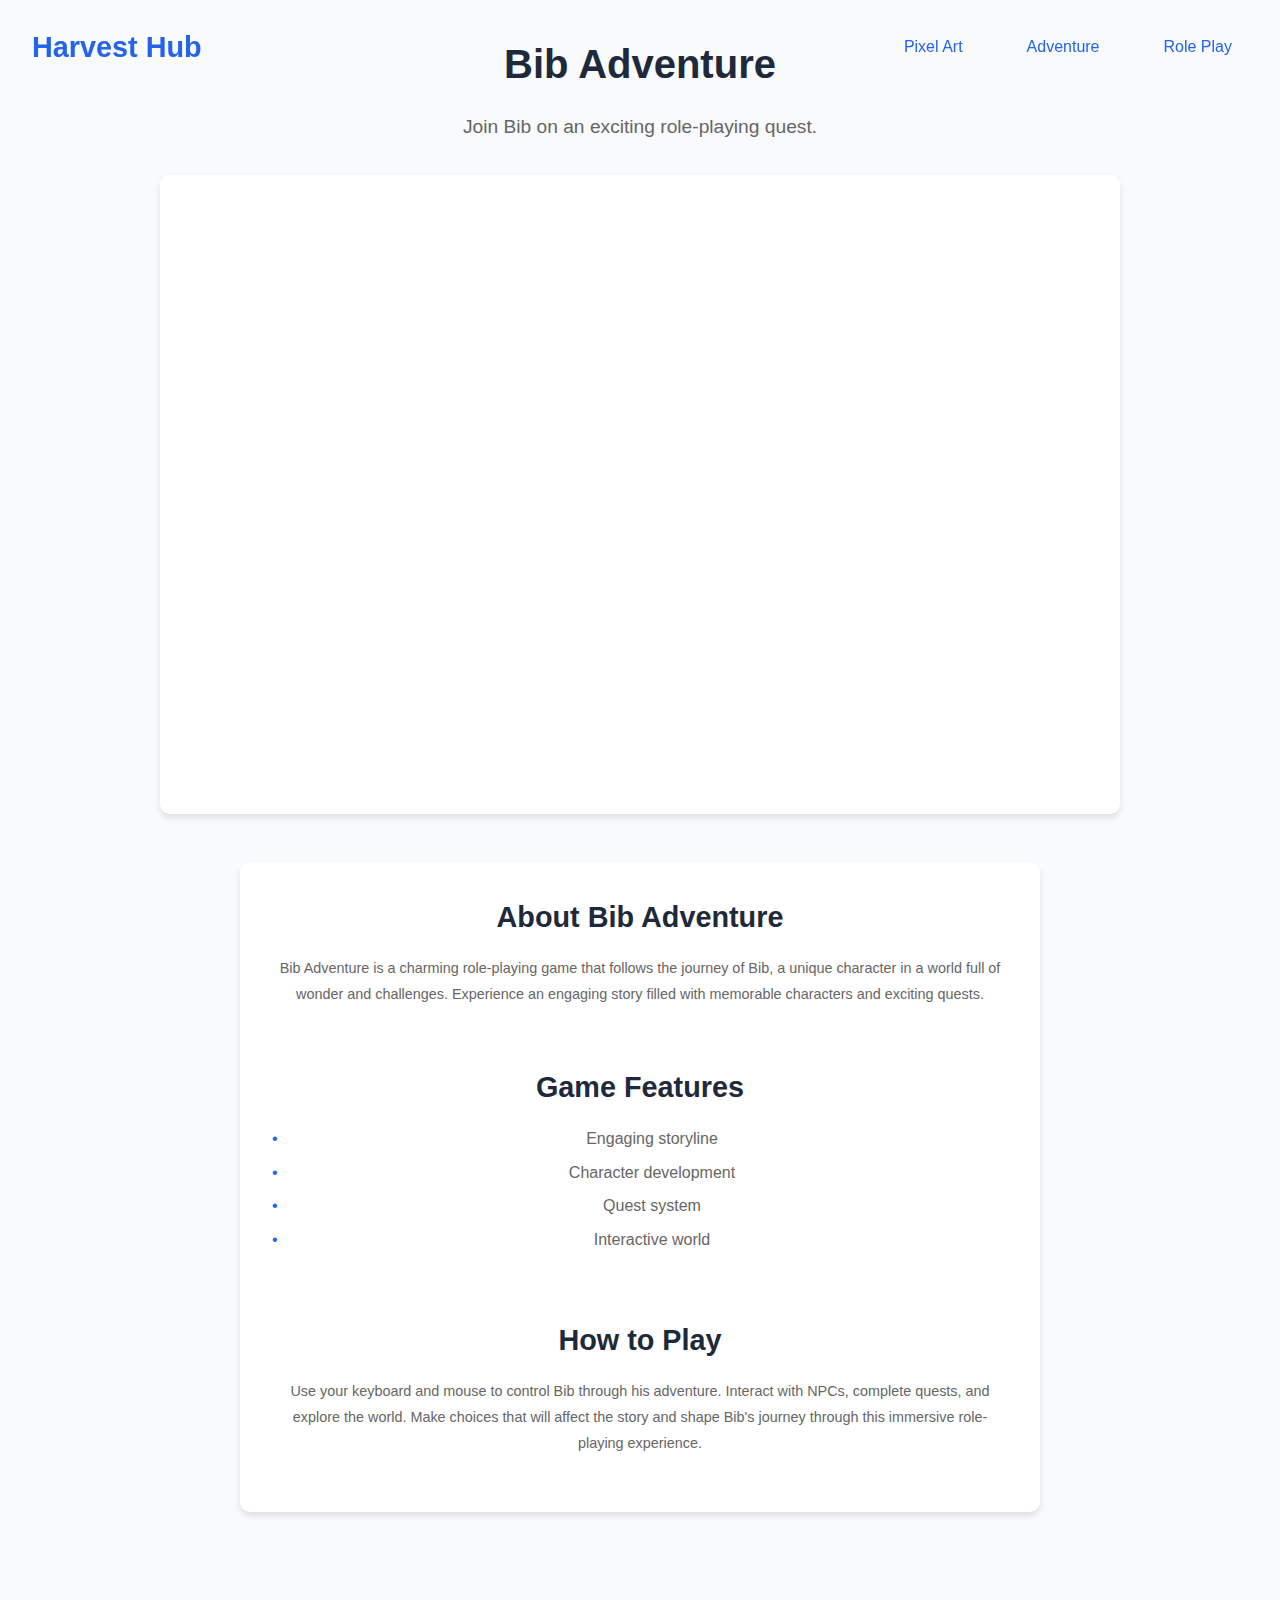
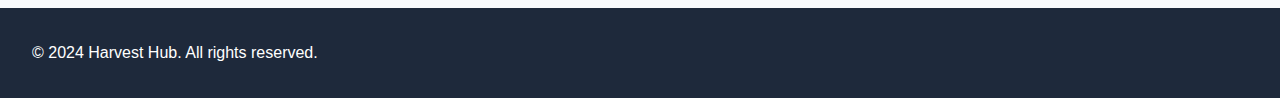
<file: games/bib-adventure.html>
<!DOCTYPE html>
<html lang="en">
<head>
    <meta charset="UTF-8">
    <meta name="viewport" content="width=device-width, initial-scale=1.0">
    <title>Bib Adventure - Exciting Role-Playing Quest | Harvest Hub</title>
    <meta name="description" content="Join Bib on an exciting role-playing quest in this engaging adventure game. Experience a unique story and immersive gameplay in this charming RPG.">
    <link rel="canonical" href="https://heavyharvest.xyz/games/bib-adventure.html" />
    <!-- Google tag (gtag.js) -->
    <script async src="https://www.googletagmanager.com/gtag/js?id=G-JZBMC1GR42"></script>
    <script>
      window.dataLayer = window.dataLayer || [];
      function gtag(){dataLayer.push(arguments);}
      gtag('js', new Date());

      gtag('config', 'G-JZBMC1GR42');
    </script>
    <link rel="stylesheet" href="../styles.css">
    <link rel="stylesheet" href="game.css">
    <link rel="preconnect" href="https://fonts.googleapis.com">
    <link rel="preconnect" href="https://fonts.gstatic.com" crossorigin>
    <link href="https://fonts.googleapis.com/css2?family=Poppins:wght@400;600;700&display=swap" rel="stylesheet">
</head>
<body>
    <header>
        <nav>
            <div class="logo">Harvest Hub</div>
            <div class="nav-links">
                <a href="../index.html#pixel-art">Pixel Art</a>
                <a href="../index.html#adventure">Adventure</a>
                <a href="../index.html#role-play">Role Play</a>
            </div>
        </nav>
    </header>

    <main class="game-page">
        <div class="game-header">
            <h1>Bib Adventure</h1>
            <p class="game-description">Join Bib on an exciting role-playing quest.</p>
        </div>

        <div class="game-container">
            <iframe src="https://itch.io/embed-upload/8132066?color=333333" allowfullscreen="" width="960" height="600" frameborder="0"></iframe>
        </div>

        <div class="game-info">
            <h2>About Bib Adventure</h2>
            <p>Bib Adventure is a charming role-playing game that follows the journey of Bib, a unique character in a world full of wonder and challenges. Experience an engaging story filled with memorable characters and exciting quests.</p>
            
            <h2>Game Features</h2>
            <ul>
                <li>Engaging storyline</li>
                <li>Character development</li>
                <li>Quest system</li>
                <li>Interactive world</li>
            </ul>

            <h2>How to Play</h2>
            <p>Use your keyboard and mouse to control Bib through his adventure. Interact with NPCs, complete quests, and explore the world. Make choices that will affect the story and shape Bib's journey through this immersive role-playing experience.</p>
        </div>
    </main>

    <footer>
        <p>&copy; 2024 Harvest Hub. All rights reserved.</p>
    </footer>
</body>
</html>
</file>
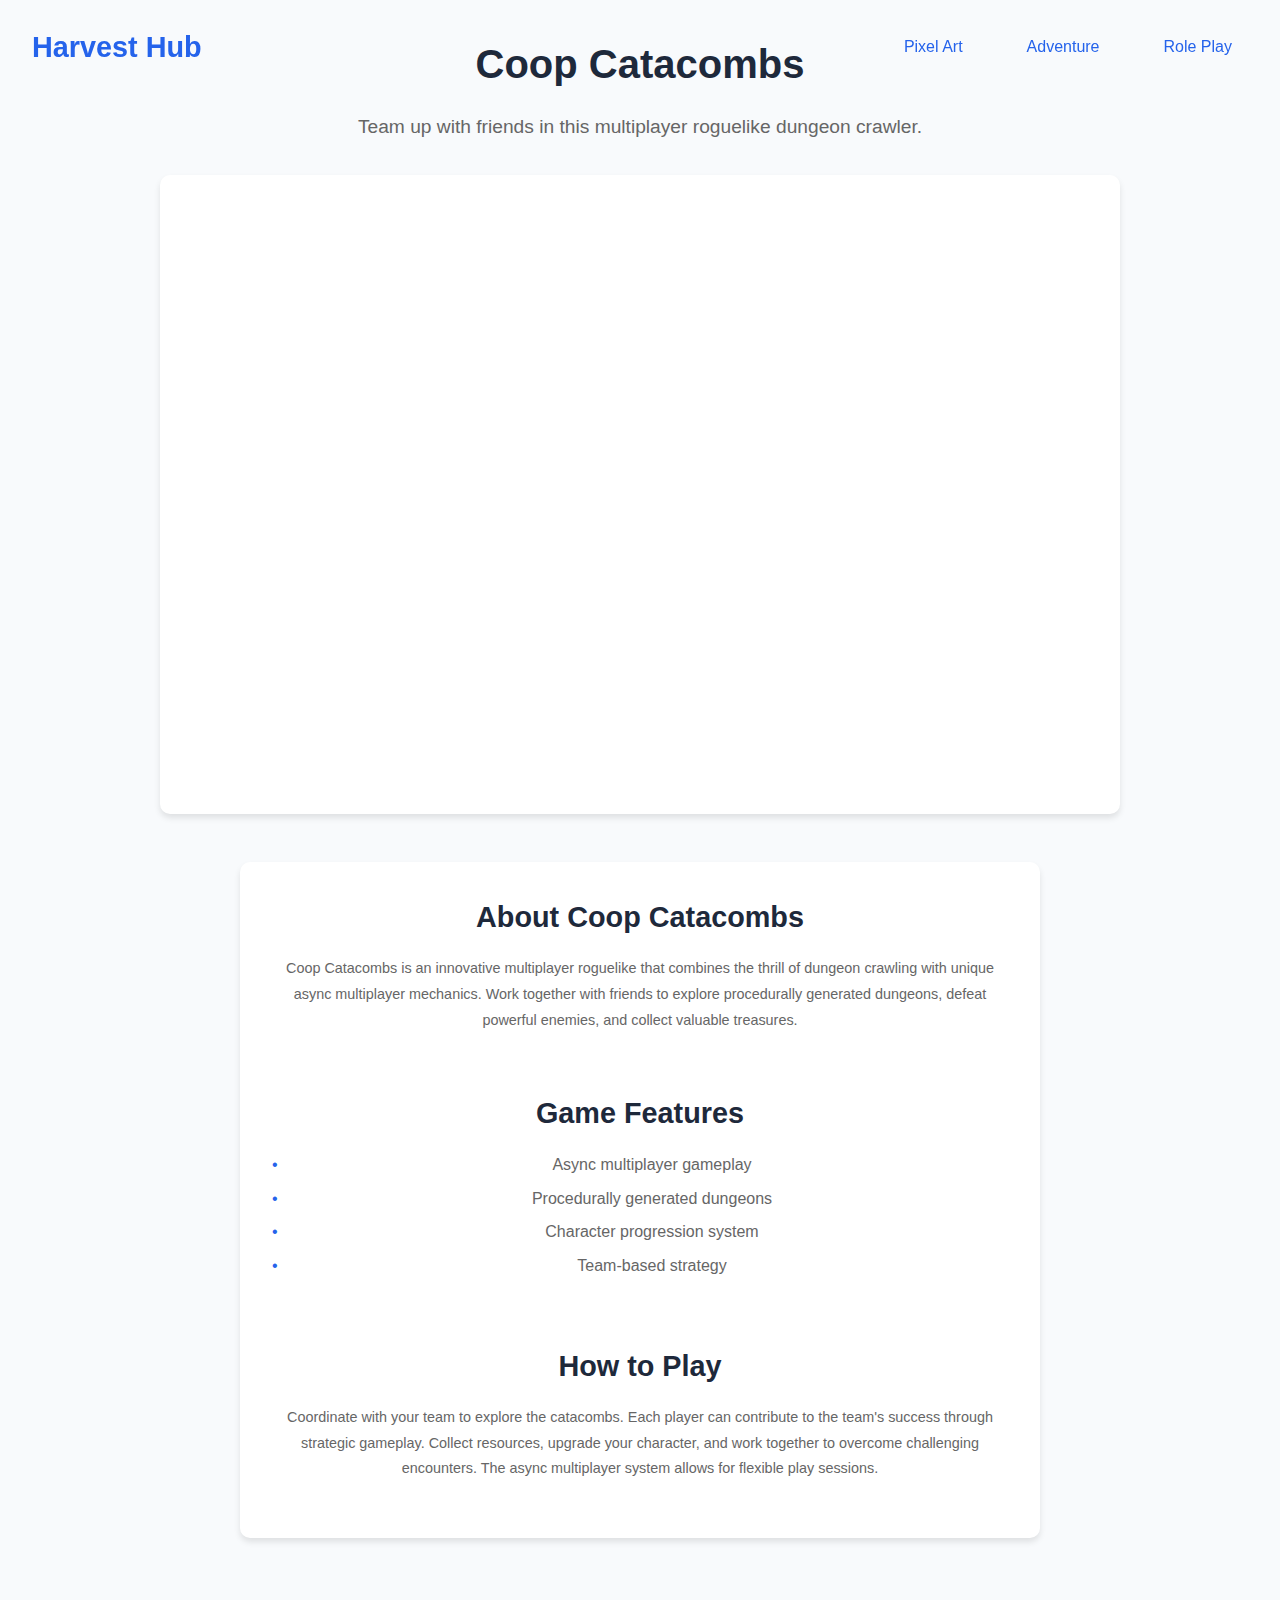
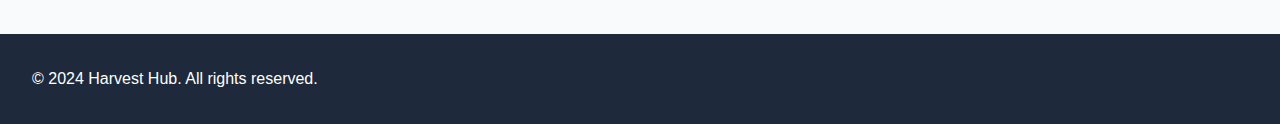
<file: games/coop-catacombs.html>
<!DOCTYPE html>
<html lang="en">
<head>
    <meta charset="UTF-8">
    <meta name="viewport" content="width=device-width, initial-scale=1.0">
    <title>Coop Catacombs - Async Multiplayer Roguelike | Harvest Hub</title>
    <meta name="description" content="Team up with friends in Coop Catacombs, an exciting multiplayer roguelike dungeon crawler. Experience unique async multiplayer gameplay in this challenging adventure.">
    <link rel="canonical" href="https://heavyharvest.xyz/games/coop-catacombs.html" />
    <!-- Google tag (gtag.js) -->
    <script async src="https://www.googletagmanager.com/gtag/js?id=G-JZBMC1GR42"></script>
    <script>
      window.dataLayer = window.dataLayer || [];
      function gtag(){dataLayer.push(arguments);}
      gtag('js', new Date());

      gtag('config', 'G-JZBMC1GR42');
    </script>
    <link rel="stylesheet" href="../styles.css">
    <link rel="stylesheet" href="game.css">
    <link rel="preconnect" href="https://fonts.googleapis.com">
    <link rel="preconnect" href="https://fonts.gstatic.com" crossorigin>
    <link href="https://fonts.googleapis.com/css2?family=Poppins:wght@400;600;700&display=swap" rel="stylesheet">
</head>
<body>
    <header>
        <nav>
            <div class="logo">Harvest Hub</div>
            <div class="nav-links">
                <a href="../index.html#pixel-art">Pixel Art</a>
                <a href="../index.html#adventure">Adventure</a>
                <a href="../index.html#role-play">Role Play</a>
            </div>
        </nav>
    </header>

    <main class="game-page">
        <div class="game-header">
            <h1>Coop Catacombs</h1>
            <p class="game-description">Team up with friends in this multiplayer roguelike dungeon crawler.</p>
        </div>

        <div class="game-container">
            <iframe src="https://itch.io/embed-upload/8055629?color=333333" allowfullscreen="" width="960" height="600" frameborder="0"></iframe>
        </div>

        <div class="game-info">
            <h2>About Coop Catacombs</h2>
            <p>Coop Catacombs is an innovative multiplayer roguelike that combines the thrill of dungeon crawling with unique async multiplayer mechanics. Work together with friends to explore procedurally generated dungeons, defeat powerful enemies, and collect valuable treasures.</p>
            
            <h2>Game Features</h2>
            <ul>
                <li>Async multiplayer gameplay</li>
                <li>Procedurally generated dungeons</li>
                <li>Character progression system</li>
                <li>Team-based strategy</li>
            </ul>

            <h2>How to Play</h2>
            <p>Coordinate with your team to explore the catacombs. Each player can contribute to the team's success through strategic gameplay. Collect resources, upgrade your character, and work together to overcome challenging encounters. The async multiplayer system allows for flexible play sessions.</p>
        </div>
    </main>

    <footer>
        <p>&copy; 2024 Harvest Hub. All rights reserved.</p>
    </footer>
</body>
</html>
</file>
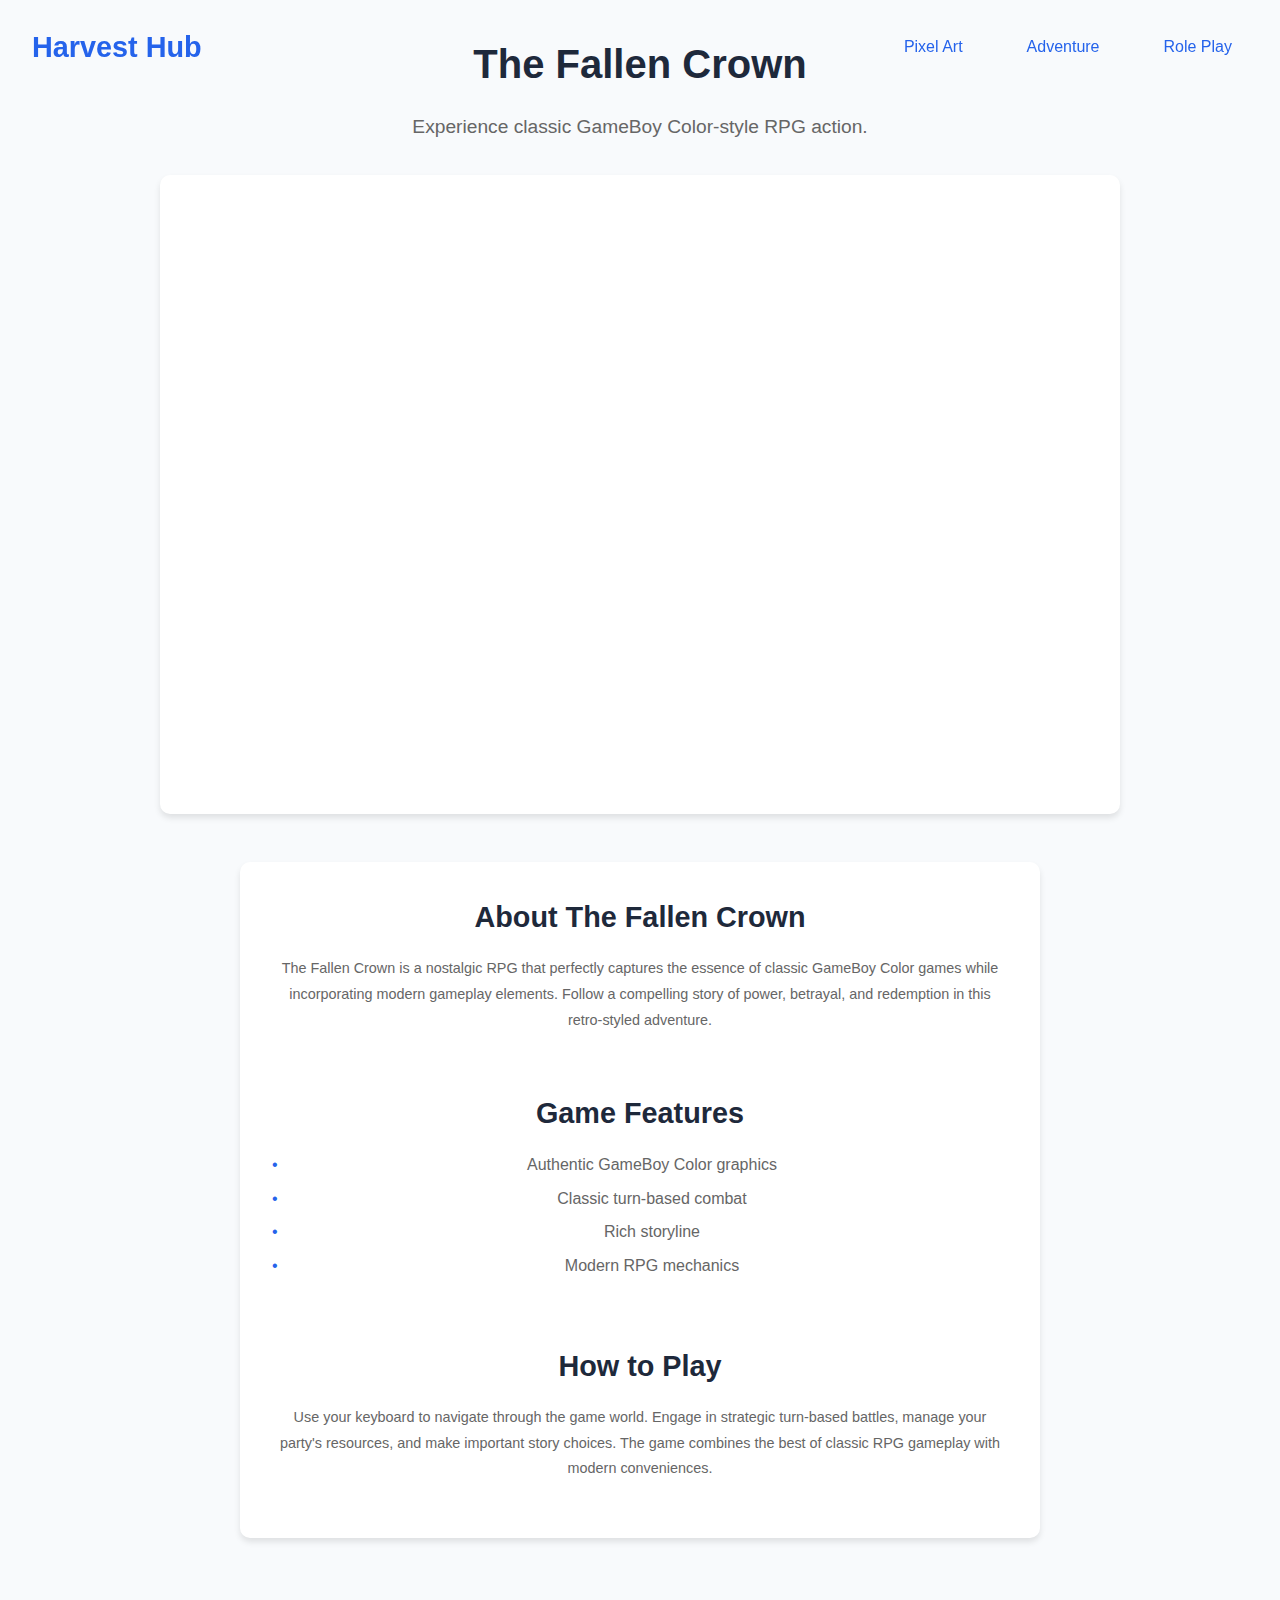
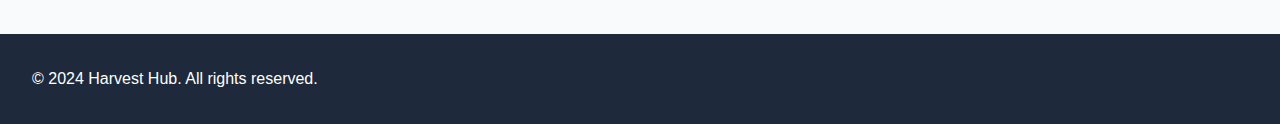
<file: games/fallen-crown.html>
<!DOCTYPE html>
<html lang="en">
<head>
    <meta charset="UTF-8">
    <meta name="viewport" content="width=device-width, initial-scale=1.0">
    <title>The Fallen Crown - Retro RPG Game | Harvest Hub</title>
    <meta name="description" content="Play The Fallen Crown, a classic GameBoy Color-style RPG. Experience retro gaming at its finest. Free to play online at Harvest Hub.">
    <link rel="canonical" href="https://heavyharvest.xyz/games/fallen-crown.html" />
    <!-- Google tag (gtag.js) -->
    <script async src="https://www.googletagmanager.com/gtag/js?id=G-JZBMC1GR42"></script>
    <script>
      window.dataLayer = window.dataLayer || [];
      function gtag(){dataLayer.push(arguments);}
      gtag('js', new Date());

      gtag('config', 'G-JZBMC1GR42');
    </script>
    <link rel="stylesheet" href="../styles.css">
    <link rel="stylesheet" href="game.css">
    <link rel="preconnect" href="https://fonts.googleapis.com">
    <link rel="preconnect" href="https://fonts.gstatic.com" crossorigin>
    <link href="https://fonts.googleapis.com/css2?family=Poppins:wght@400;600;700&display=swap" rel="stylesheet">
</head>
<body>
    <header>
        <nav>
            <div class="logo">Harvest Hub</div>
            <div class="nav-links">
                <a href="../index.html#pixel-art">Pixel Art</a>
                <a href="../index.html#adventure">Adventure</a>
                <a href="../index.html#role-play">Role Play</a>
            </div>
        </nav>
    </header>

    <main class="game-page">
        <div class="game-header">
            <h1>The Fallen Crown</h1>
            <p class="game-description">Experience classic GameBoy Color-style RPG action.</p>
        </div>

        <div class="game-container">
            <iframe src="https://itch.io/embed-upload/8055642?color=333333" allowfullscreen="" width="960" height="600" frameborder="0"></iframe>
        </div>

        <div class="game-info">
            <h2>About The Fallen Crown</h2>
            <p>The Fallen Crown is a nostalgic RPG that perfectly captures the essence of classic GameBoy Color games while incorporating modern gameplay elements. Follow a compelling story of power, betrayal, and redemption in this retro-styled adventure.</p>
            
            <h2>Game Features</h2>
            <ul>
                <li>Authentic GameBoy Color graphics</li>
                <li>Classic turn-based combat</li>
                <li>Rich storyline</li>
                <li>Modern RPG mechanics</li>
            </ul>

            <h2>How to Play</h2>
            <p>Use your keyboard to navigate through the game world. Engage in strategic turn-based battles, manage your party's resources, and make important story choices. The game combines the best of classic RPG gameplay with modern conveniences.</p>
        </div>
    </main>

    <footer>
        <p>&copy; 2024 Harvest Hub. All rights reserved.</p>
    </footer>
</body>
</html>
</file>
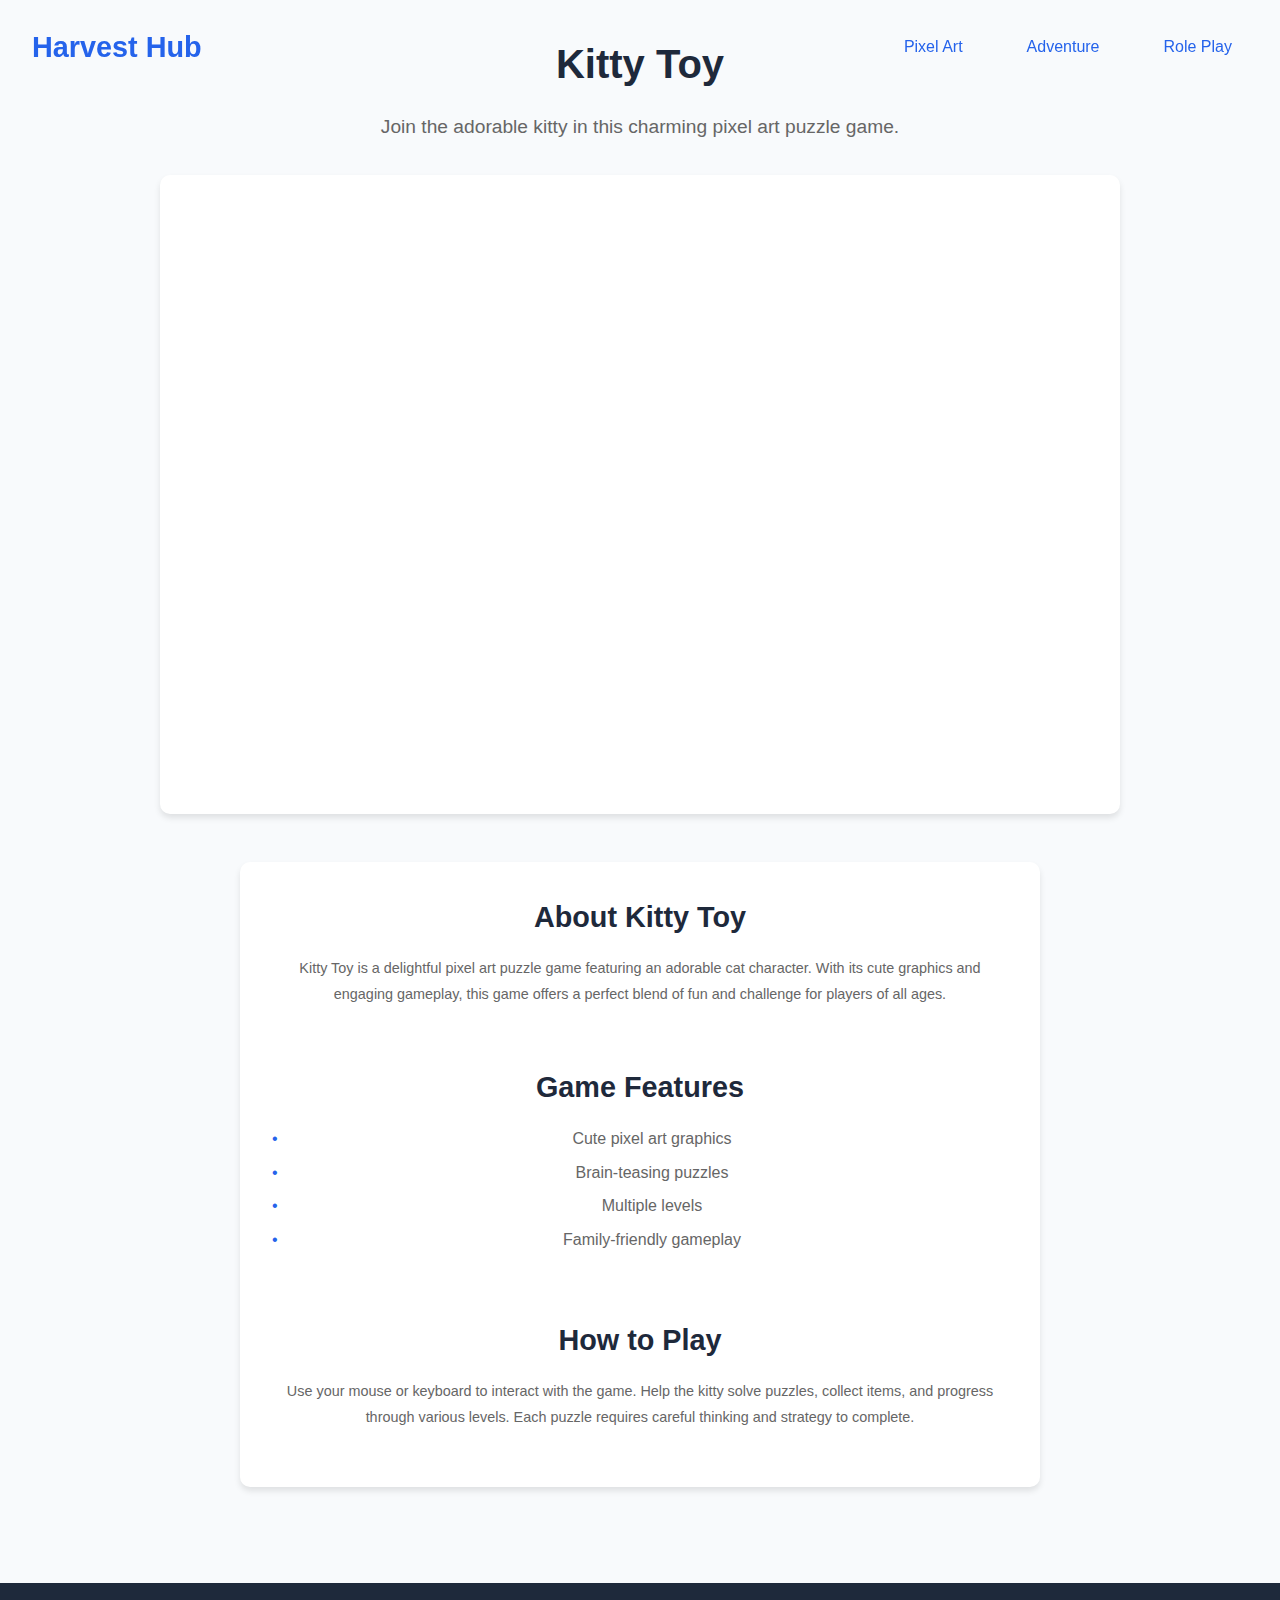
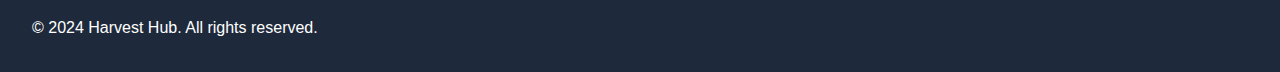
<file: games/kitty-toy.html>
<!DOCTYPE html>
<html lang="en">
<head>
    <meta charset="UTF-8">
    <meta name="viewport" content="width=device-width, initial-scale=1.0">
    <title>Kitty Toy - Charming Pixel Art Puzzle Game | Harvest Hub</title>
    <meta name="description" content="Join the adorable kitty in Kitty Toy, a charming pixel art puzzle game. Solve puzzles and have fun with this cute and engaging game.">
    <link rel="canonical" href="https://heavyharvest.xyz/games/kitty-toy.html" />
    <!-- Google tag (gtag.js) -->
    <script async src="https://www.googletagmanager.com/gtag/js?id=G-JZBMC1GR42"></script>
    <script>
      window.dataLayer = window.dataLayer || [];
      function gtag(){dataLayer.push(arguments);}
      gtag('js', new Date());

      gtag('config', 'G-JZBMC1GR42');
    </script>
    <link rel="stylesheet" href="../styles.css">
    <link rel="stylesheet" href="game.css">
    <link rel="preconnect" href="https://fonts.googleapis.com">
    <link rel="preconnect" href="https://fonts.gstatic.com" crossorigin>
    <link href="https://fonts.googleapis.com/css2?family=Poppins:wght@400;600;700&display=swap" rel="stylesheet">
</head>
<body>
    <header>
        <nav>
            <div class="logo">Harvest Hub</div>
            <div class="nav-links">
                <a href="../index.html#pixel-art">Pixel Art</a>
                <a href="../index.html#adventure">Adventure</a>
                <a href="../index.html#role-play">Role Play</a>
            </div>
        </nav>
    </header>

    <main class="game-page">
        <div class="game-header">
            <h1>Kitty Toy</h1>
            <p class="game-description">Join the adorable kitty in this charming pixel art puzzle game.</p>
        </div>

        <div class="game-container">
            <iframe src="https://itch.io/embed-upload/9123064?color=333333" allowfullscreen="" width="960" height="600" frameborder="0"></iframe>
        </div>

        <div class="game-info">
            <h2>About Kitty Toy</h2>
            <p>Kitty Toy is a delightful pixel art puzzle game featuring an adorable cat character. With its cute graphics and engaging gameplay, this game offers a perfect blend of fun and challenge for players of all ages.</p>
            
            <h2>Game Features</h2>
            <ul>
                <li>Cute pixel art graphics</li>
                <li>Brain-teasing puzzles</li>
                <li>Multiple levels</li>
                <li>Family-friendly gameplay</li>
            </ul>

            <h2>How to Play</h2>
            <p>Use your mouse or keyboard to interact with the game. Help the kitty solve puzzles, collect items, and progress through various levels. Each puzzle requires careful thinking and strategy to complete.</p>
        </div>
    </main>

    <footer>
        <p>&copy; 2024 Harvest Hub. All rights reserved.</p>
    </footer>
</body>
</html>
</file>
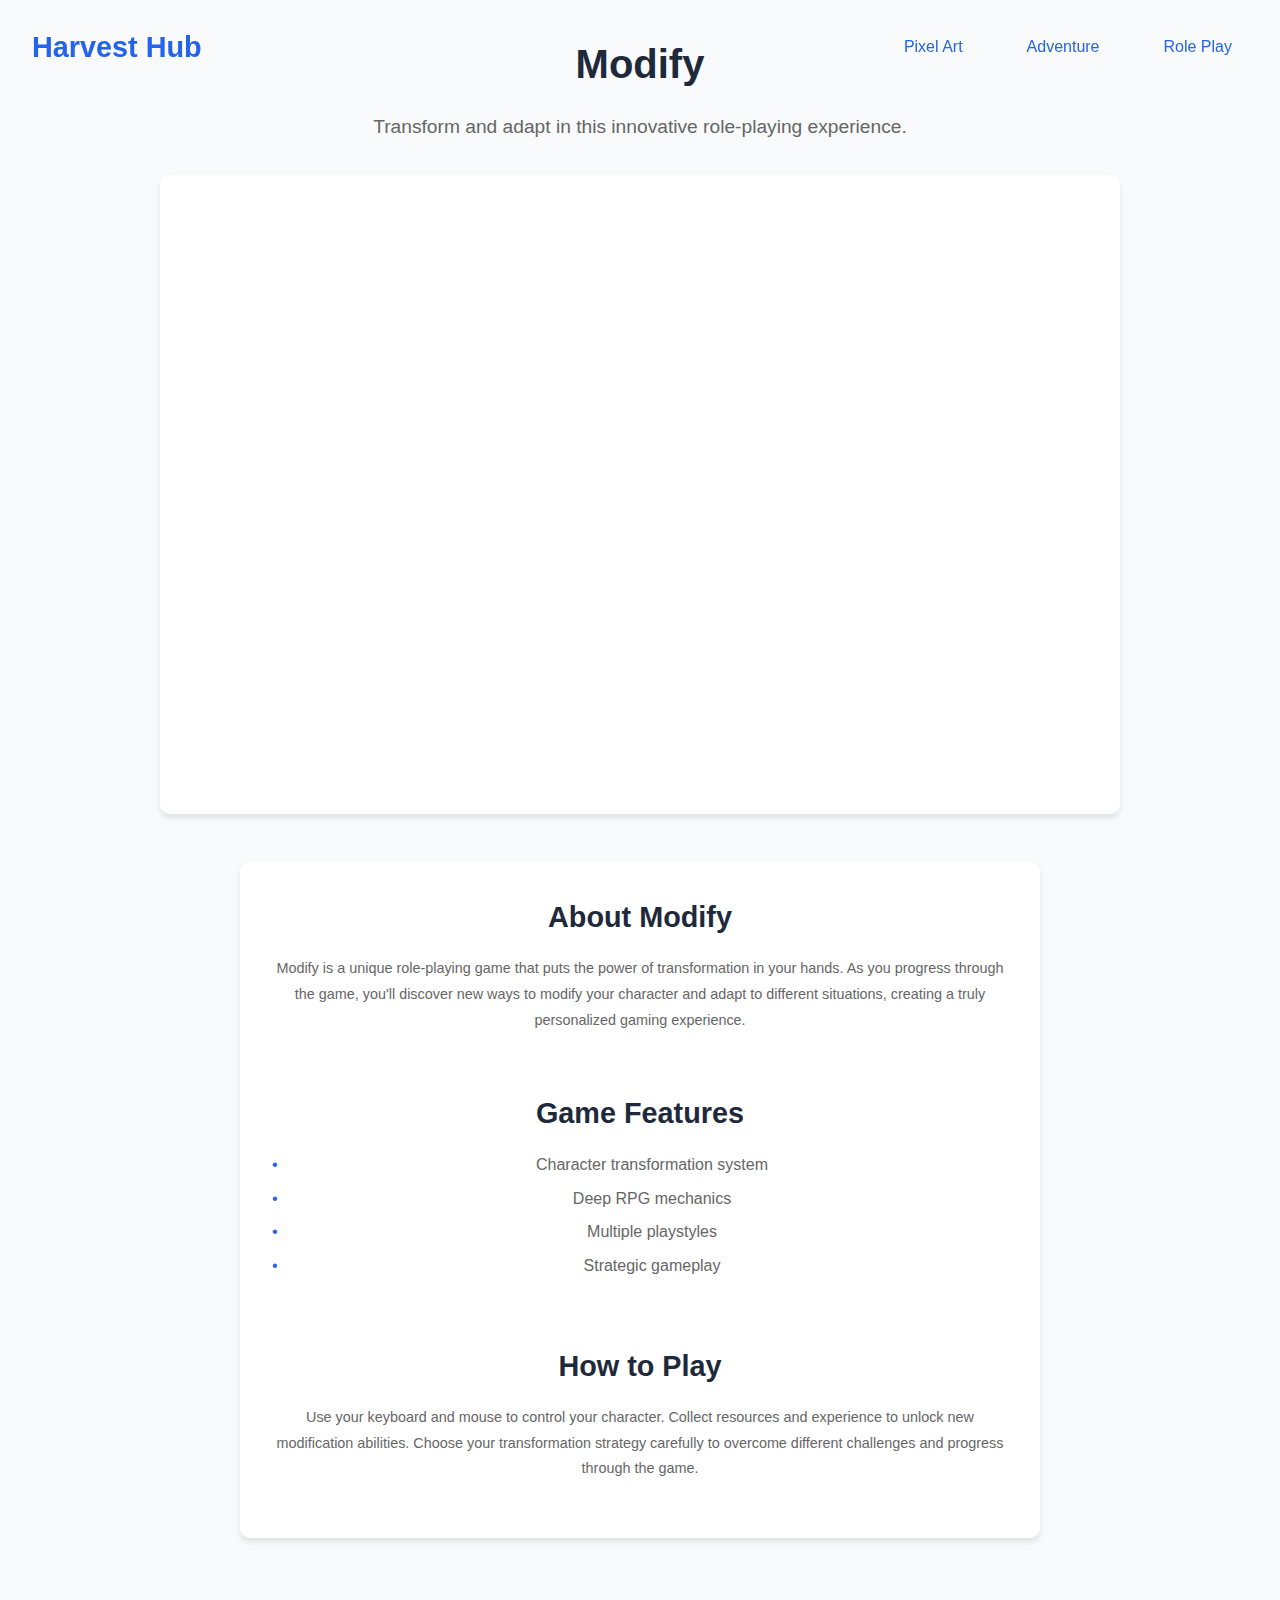
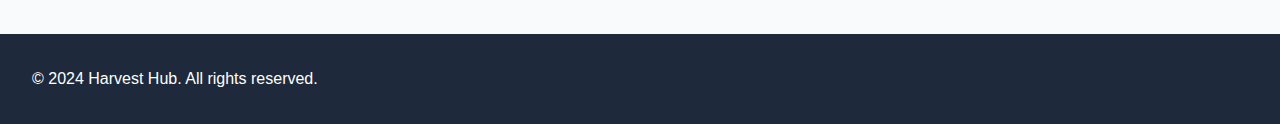
<file: games/modify.html>
<!DOCTYPE html>
<html lang="en">
<head>
    <meta charset="UTF-8">
    <meta name="viewport" content="width=device-width, initial-scale=1.0">
    <title>Modify - Transform and Adapt RPG | Harvest Hub</title>
    <meta name="description" content="Transform and adapt in Modify, an innovative role-playing experience. Master the art of modification and overcome challenges in this unique RPG adventure.">
    <link rel="canonical" href="https://heavyharvest.xyz/games/modify.html" />
    <!-- Google tag (gtag.js) -->
    <script async src="https://www.googletagmanager.com/gtag/js?id=G-JZBMC1GR42"></script>
    <script>
      window.dataLayer = window.dataLayer || [];
      function gtag(){dataLayer.push(arguments);}
      gtag('js', new Date());

      gtag('config', 'G-JZBMC1GR42');
    </script>
    <link rel="stylesheet" href="../styles.css">
    <link rel="stylesheet" href="game.css">
    <link rel="preconnect" href="https://fonts.googleapis.com">
    <link rel="preconnect" href="https://fonts.gstatic.com" crossorigin>
    <link href="https://fonts.googleapis.com/css2?family=Poppins:wght@400;600;700&display=swap" rel="stylesheet">
</head>
<body>
    <header>
        <nav>
            <div class="logo">Harvest Hub</div>
            <div class="nav-links">
                <a href="../index.html#pixel-art">Pixel Art</a>
                <a href="../index.html#adventure">Adventure</a>
                <a href="../index.html#role-play">Role Play</a>
            </div>
        </nav>
    </header>

    <main class="game-page">
        <div class="game-header">
            <h1>Modify</h1>
            <p class="game-description">Transform and adapt in this innovative role-playing experience.</p>
        </div>

        <div class="game-container">
            <iframe src="https://itch.io/embed-upload/8301553?color=333333" allowfullscreen="" width="960" height="600" frameborder="0"></iframe>
        </div>

        <div class="game-info">
            <h2>About Modify</h2>
            <p>Modify is a unique role-playing game that puts the power of transformation in your hands. As you progress through the game, you'll discover new ways to modify your character and adapt to different situations, creating a truly personalized gaming experience.</p>
            
            <h2>Game Features</h2>
            <ul>
                <li>Character transformation system</li>
                <li>Deep RPG mechanics</li>
                <li>Multiple playstyles</li>
                <li>Strategic gameplay</li>
            </ul>

            <h2>How to Play</h2>
            <p>Use your keyboard and mouse to control your character. Collect resources and experience to unlock new modification abilities. Choose your transformation strategy carefully to overcome different challenges and progress through the game.</p>
        </div>
    </main>

    <footer>
        <p>&copy; 2024 Harvest Hub. All rights reserved.</p>
    </footer>
</body>
</html>
</file>
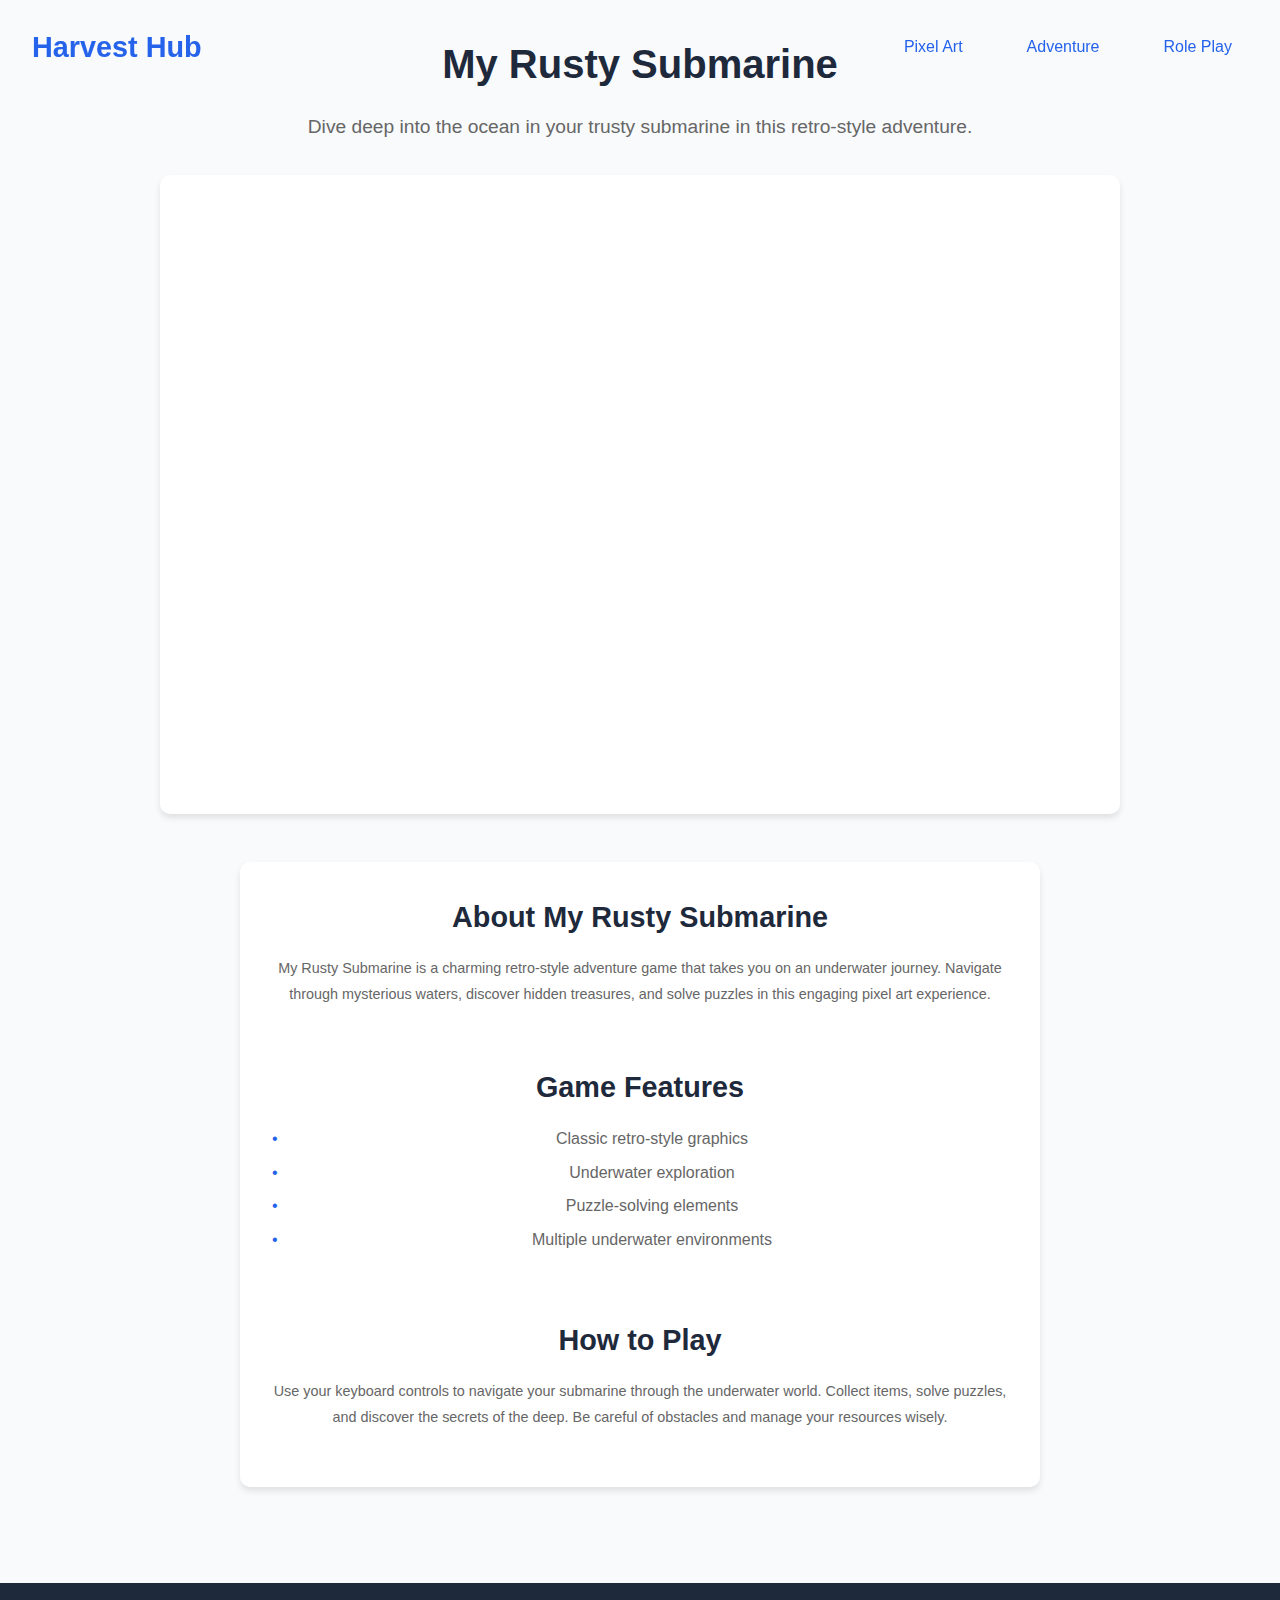
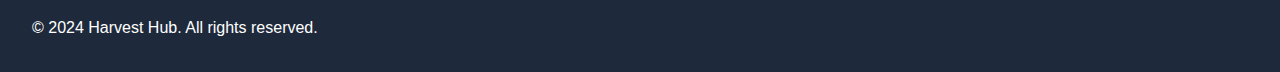
<file: games/rusty-submarine.html>
<!DOCTYPE html>
<html lang="en">
<head>
    <meta charset="UTF-8">
    <meta name="viewport" content="width=device-width, initial-scale=1.0">
    <title>My Rusty Submarine - Adventure Game | Harvest Hub</title>
    <meta name="description" content="Play My Rusty Submarine, an exciting underwater adventure game. Dive deep into the ocean in your trusty submarine. Free to play online at Harvest Hub.">
    <link rel="canonical" href="https://heavyharvest.xyz/games/rusty-submarine.html" />
    <!-- Google tag (gtag.js) -->
    <script async src="https://www.googletagmanager.com/gtag/js?id=G-JZBMC1GR42"></script>
    <script>
      window.dataLayer = window.dataLayer || [];
      function gtag(){dataLayer.push(arguments);}
      gtag('js', new Date());

      gtag('config', 'G-JZBMC1GR42');
    </script>
    <link rel="stylesheet" href="../styles.css">
    <link rel="stylesheet" href="game.css">
    <link rel="preconnect" href="https://fonts.googleapis.com">
    <link rel="preconnect" href="https://fonts.gstatic.com" crossorigin>
    <link href="https://fonts.googleapis.com/css2?family=Poppins:wght@400;600;700&display=swap" rel="stylesheet">
</head>
<body>
    <header>
        <nav>
            <div class="logo">Harvest Hub</div>
            <div class="nav-links">
                <a href="../index.html#pixel-art">Pixel Art</a>
                <a href="../index.html#adventure">Adventure</a>
                <a href="../index.html#role-play">Role Play</a>
            </div>
        </nav>
    </header>

    <main class="game-page">
        <div class="game-header">
            <h1>My Rusty Submarine</h1>
            <p class="game-description">Dive deep into the ocean in your trusty submarine in this retro-style adventure.</p>
        </div>

        <div class="game-container">
            <iframe src="https://itch.io/embed-upload/8283063?color=333333" allowfullscreen="" width="960" height="600" frameborder="0"></iframe>
        </div>

        <div class="game-info">
            <h2>About My Rusty Submarine</h2>
            <p>My Rusty Submarine is a charming retro-style adventure game that takes you on an underwater journey. Navigate through mysterious waters, discover hidden treasures, and solve puzzles in this engaging pixel art experience.</p>
            
            <h2>Game Features</h2>
            <ul>
                <li>Classic retro-style graphics</li>
                <li>Underwater exploration</li>
                <li>Puzzle-solving elements</li>
                <li>Multiple underwater environments</li>
            </ul>

            <h2>How to Play</h2>
            <p>Use your keyboard controls to navigate your submarine through the underwater world. Collect items, solve puzzles, and discover the secrets of the deep. Be careful of obstacles and manage your resources wisely.</p>
        </div>
    </main>

    <footer>
        <p>&copy; 2024 Harvest Hub. All rights reserved.</p>
    </footer>
</body>
</html>
</file>
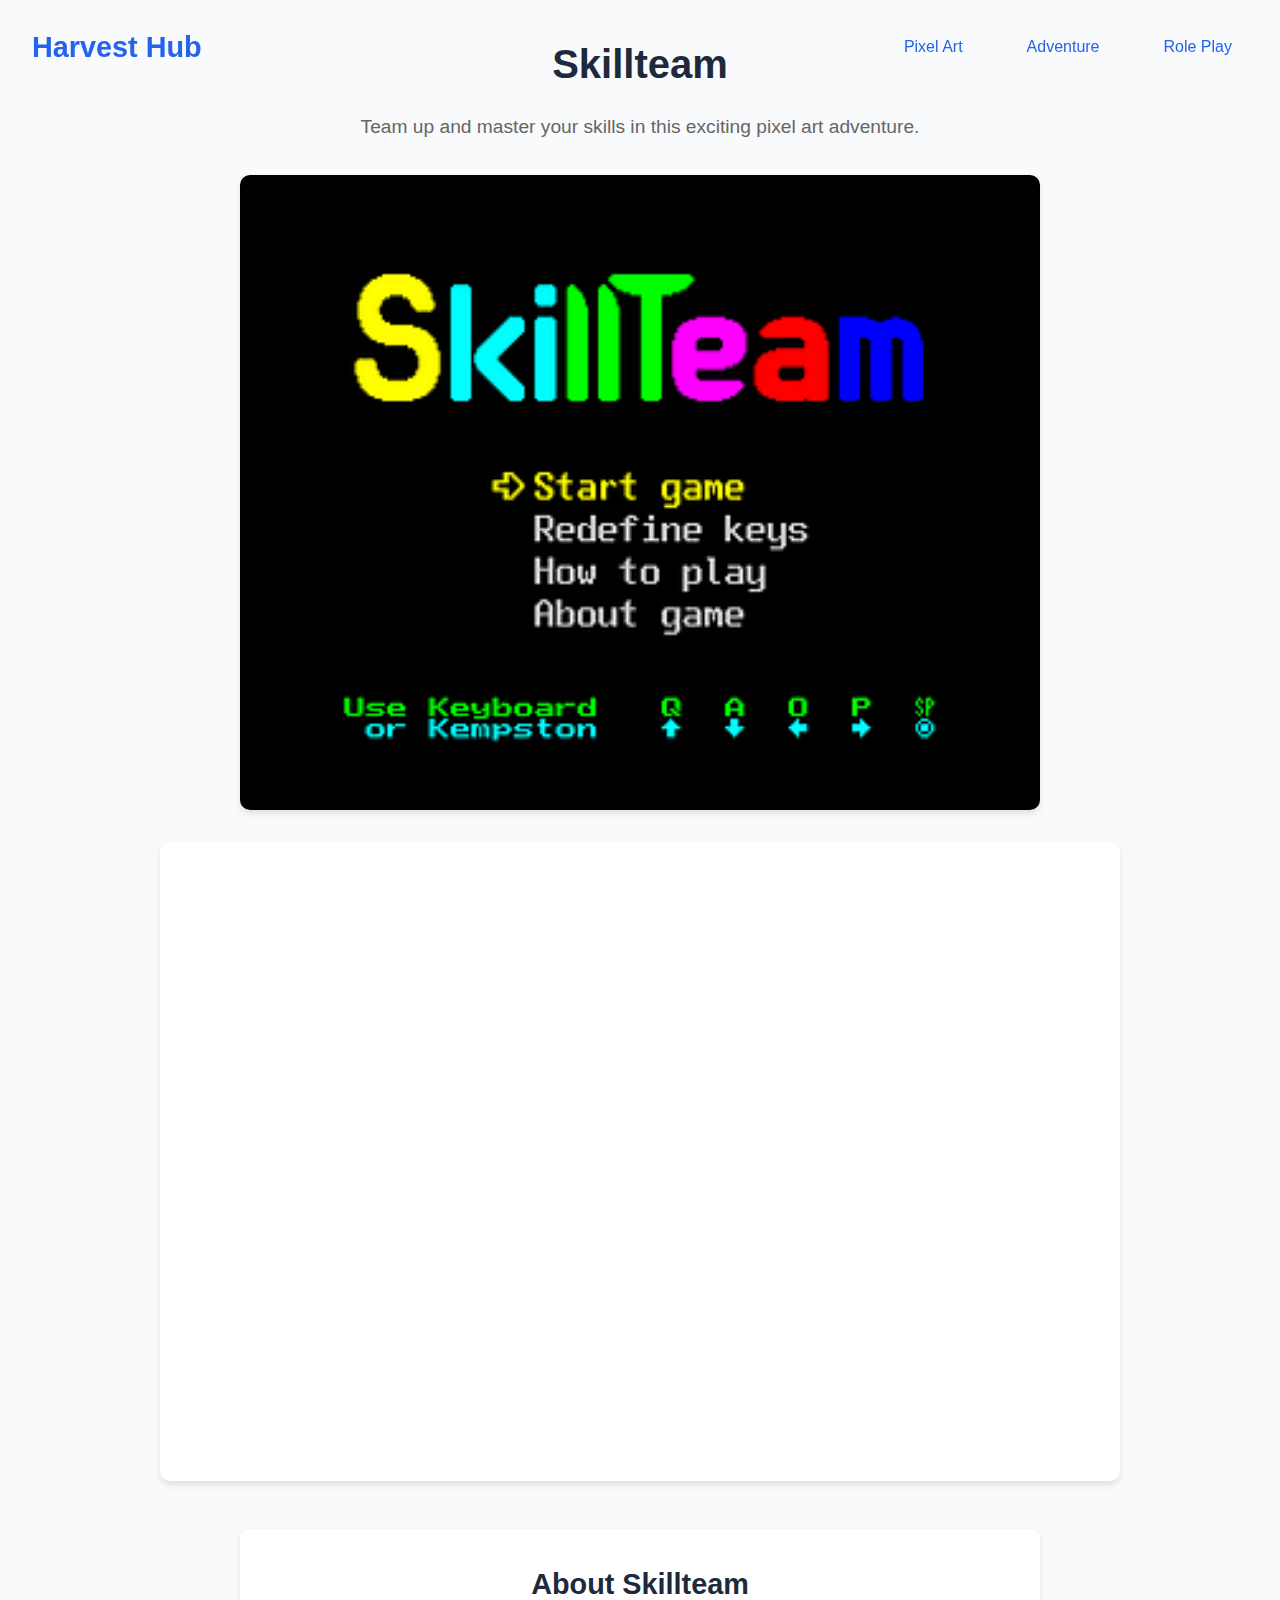
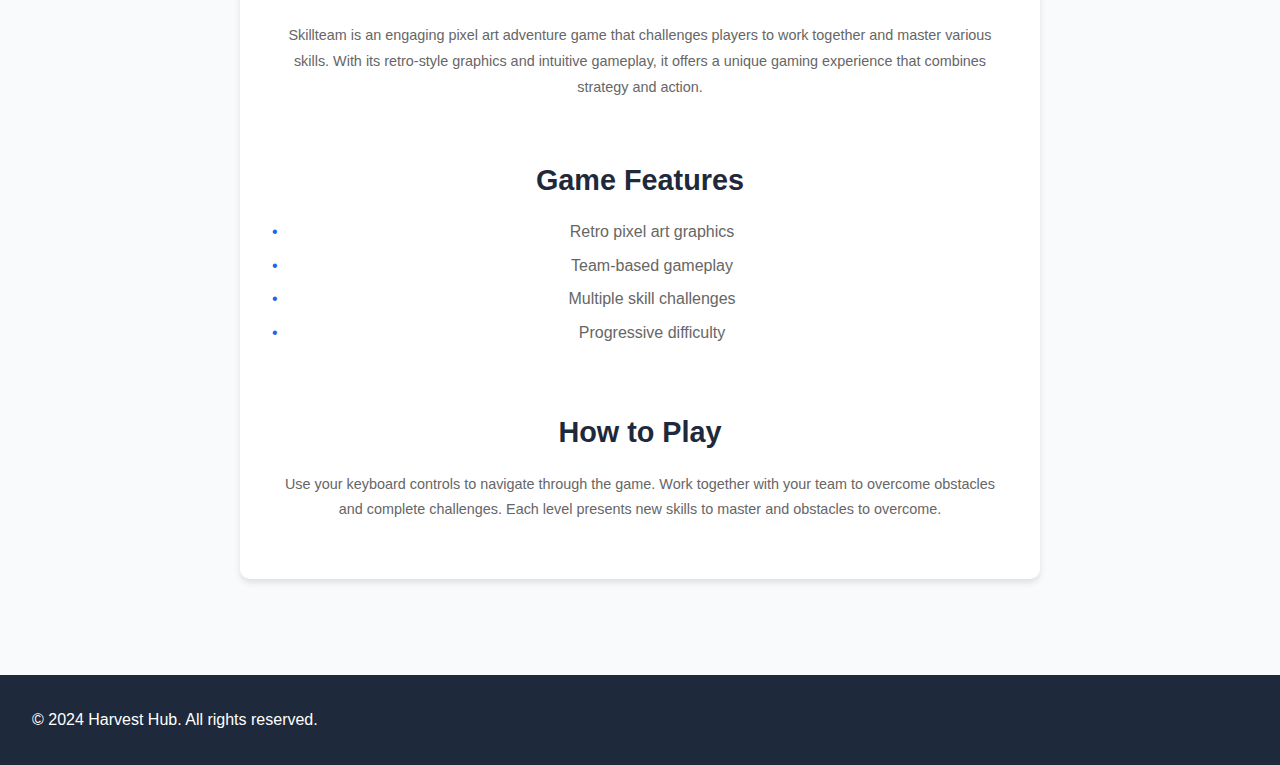
<file: games/skillteam.html>
<!DOCTYPE html>
<html lang="en">
<head>
    <meta charset="UTF-8">
    <meta name="viewport" content="width=device-width, initial-scale=1.0">
    <title>Skillteam - Pixel Art Adventure Game | Harvest Hub</title>
    <meta name="description" content="Play Skillteam, an exciting pixel art adventure game where you team up and master your skills. Free to play online at Harvest Hub.">
    <link rel="canonical" href="https://heavyharvest.xyz/games/skillteam.html" />
    <!-- Google tag (gtag.js) -->
    <script async src="https://www.googletagmanager.com/gtag/js?id=G-JZBMC1GR42"></script>
    <script>
      window.dataLayer = window.dataLayer || [];
      function gtag(){dataLayer.push(arguments);}
      gtag('js', new Date());

      gtag('config', 'G-JZBMC1GR42');
    </script>
    <link rel="stylesheet" href="../styles.css">
    <link rel="stylesheet" href="game.css">
    <link rel="preconnect" href="https://fonts.googleapis.com">
    <link rel="preconnect" href="https://fonts.gstatic.com" crossorigin>
    <link href="https://fonts.googleapis.com/css2?family=Poppins:wght@400;600;700&display=swap" rel="stylesheet">
</head>
<body>
    <header>
        <nav>
            <div class="logo">Harvest Hub</div>
            <div class="nav-links">
                <a href="../index.html#pixel-art">Pixel Art</a>
                <a href="../index.html#adventure">Adventure</a>
                <a href="../index.html#role-play">Role Play</a>
            </div>
        </nav>
    </header>

    <main class="game-page">
        <div class="game-header">
            <h1>Skillteam</h1>
            <p class="game-description">Team up and master your skills in this exciting pixel art adventure.</p>
        </div>

        <div class="game-screenshots">
            <div class="screenshot">
                <img src="../images/skillteam.jpg" alt="Skillteam Game Screenshot" loading="lazy">
            </div>
        </div>

        <div class="game-container">
            <iframe src="https://itch.io/embed-upload/9879232?color=333333" allowfullscreen="" width="960" height="600" frameborder="0"></iframe>
        </div>

        <div class="game-info">
            <h2>About Skillteam</h2>
            <p>Skillteam is an engaging pixel art adventure game that challenges players to work together and master various skills. With its retro-style graphics and intuitive gameplay, it offers a unique gaming experience that combines strategy and action.</p>
            
            <h2>Game Features</h2>
            <ul>
                <li>Retro pixel art graphics</li>
                <li>Team-based gameplay</li>
                <li>Multiple skill challenges</li>
                <li>Progressive difficulty</li>
            </ul>

            <h2>How to Play</h2>
            <p>Use your keyboard controls to navigate through the game. Work together with your team to overcome obstacles and complete challenges. Each level presents new skills to master and obstacles to overcome.</p>
        </div>
    </main>

    <footer>
        <p>&copy; 2024 Harvest Hub. All rights reserved.</p>
    </footer>
</body>
</html>
</file>
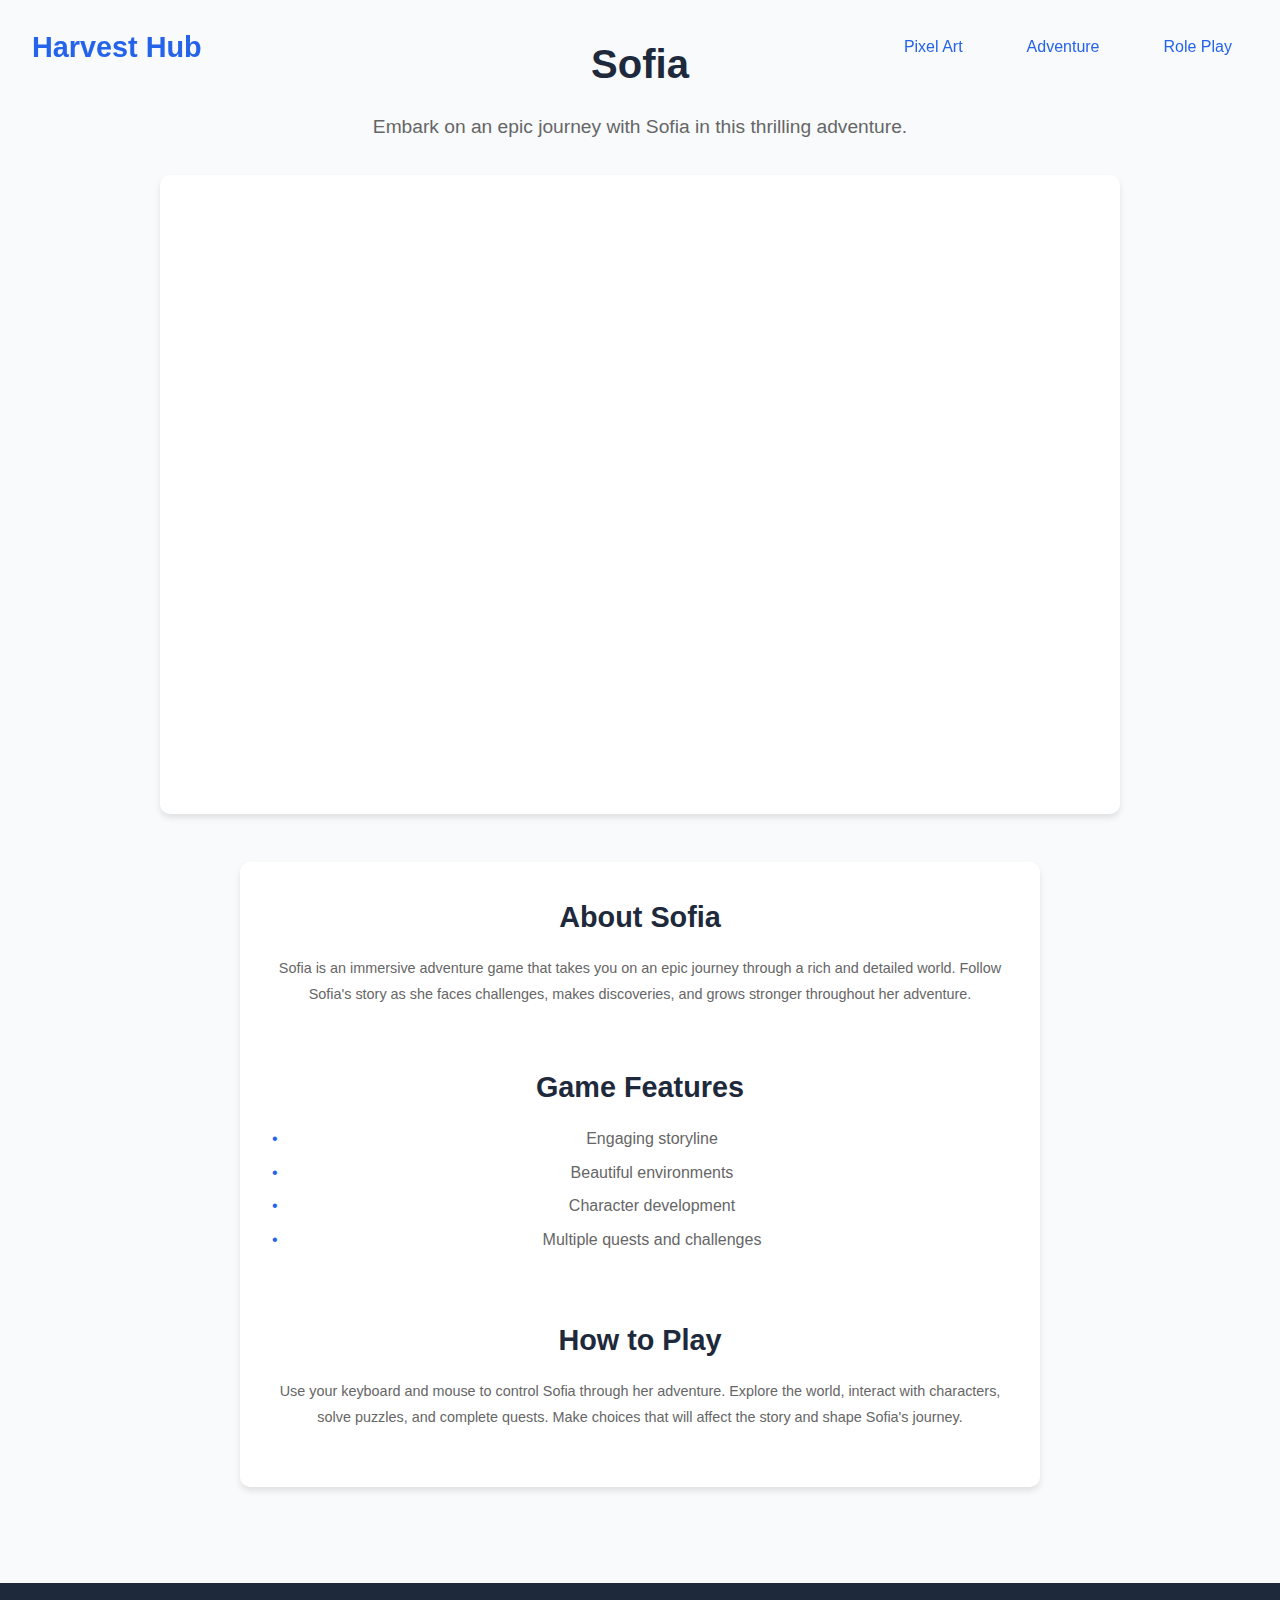
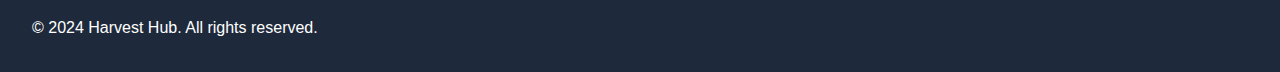
<file: games/sofia.html>
<!DOCTYPE html>
<html lang="en">
<head>
    <meta charset="UTF-8">
    <meta name="viewport" content="width=device-width, initial-scale=1.0">
    <title>Sofia - Epic Adventure Game | Harvest Hub</title>
    <meta name="description" content="Embark on an epic journey with Sofia in this thrilling adventure game. Experience an engaging story and exciting gameplay in this immersive adventure.">
    <link rel="canonical" href="https://heavyharvest.xyz/games/sofia.html" />
    <!-- Google tag (gtag.js) -->
    <script async src="https://www.googletagmanager.com/gtag/js?id=G-JZBMC1GR42"></script>
    <script>
      window.dataLayer = window.dataLayer || [];
      function gtag(){dataLayer.push(arguments);}
      gtag('js', new Date());

      gtag('config', 'G-JZBMC1GR42');
    </script>
    <link rel="stylesheet" href="../styles.css">
    <link rel="stylesheet" href="game.css">
    <link rel="preconnect" href="https://fonts.googleapis.com">
    <link rel="preconnect" href="https://fonts.gstatic.com" crossorigin>
    <link href="https://fonts.googleapis.com/css2?family=Poppins:wght@400;600;700&display=swap" rel="stylesheet">
</head>
<body>
    <header>
        <nav>
            <div class="logo">Harvest Hub</div>
            <div class="nav-links">
                <a href="../index.html#pixel-art">Pixel Art</a>
                <a href="../index.html#adventure">Adventure</a>
                <a href="../index.html#role-play">Role Play</a>
            </div>
        </nav>
    </header>

    <main class="game-page">
        <div class="game-header">
            <h1>Sofia</h1>
            <p class="game-description">Embark on an epic journey with Sofia in this thrilling adventure.</p>
        </div>

        <div class="game-container">
            <iframe src="https://itch.io/embed-upload/10078968?color=333333" allowfullscreen="" width="960" height="600" frameborder="0"></iframe>
        </div>

        <div class="game-info">
            <h2>About Sofia</h2>
            <p>Sofia is an immersive adventure game that takes you on an epic journey through a rich and detailed world. Follow Sofia's story as she faces challenges, makes discoveries, and grows stronger throughout her adventure.</p>
            
            <h2>Game Features</h2>
            <ul>
                <li>Engaging storyline</li>
                <li>Beautiful environments</li>
                <li>Character development</li>
                <li>Multiple quests and challenges</li>
            </ul>

            <h2>How to Play</h2>
            <p>Use your keyboard and mouse to control Sofia through her adventure. Explore the world, interact with characters, solve puzzles, and complete quests. Make choices that will affect the story and shape Sofia's journey.</p>
        </div>
    </main>

    <footer>
        <p>&copy; 2024 Harvest Hub. All rights reserved.</p>
    </footer>
</body>
</html>
</file>
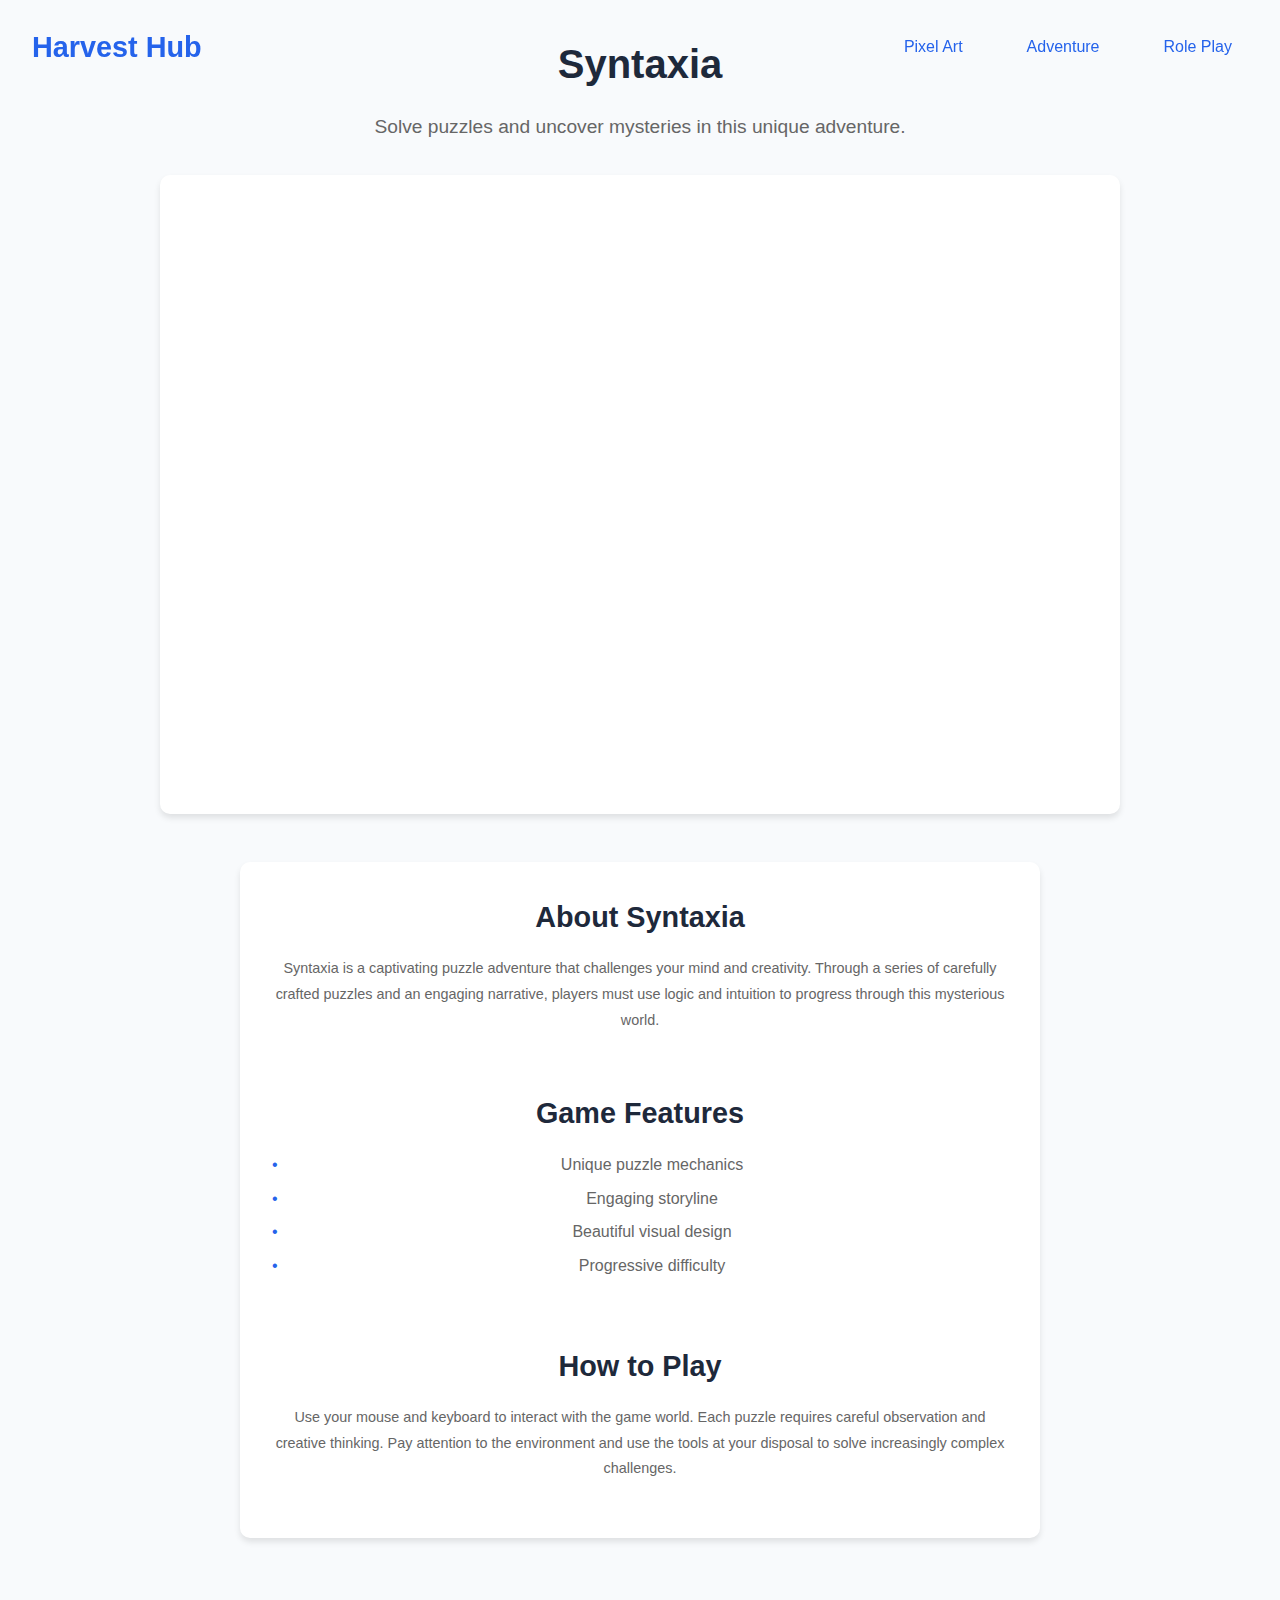
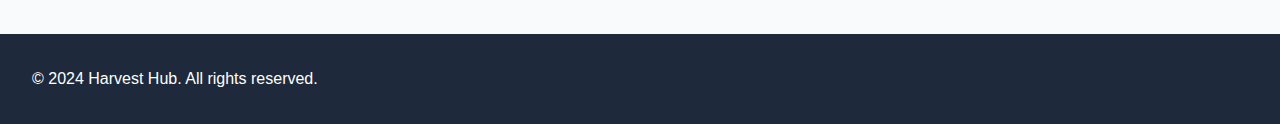
<file: games/syntaxia.html>
<!DOCTYPE html>
<html lang="en">
<head>
    <meta charset="UTF-8">
    <meta name="viewport" content="width=device-width, initial-scale=1.0">
    <title>Syntaxia - Puzzle RPG Game | Harvest Hub</title>
    <meta name="description" content="Play Syntaxia, a unique puzzle RPG game where you solve mysteries and uncover secrets. Free to play online at Harvest Hub.">
    <link rel="canonical" href="https://heavyharvest.xyz/games/syntaxia.html" />
    <!-- Google tag (gtag.js) -->
    <script async src="https://www.googletagmanager.com/gtag/js?id=G-JZBMC1GR42"></script>
    <script>
      window.dataLayer = window.dataLayer || [];
      function gtag(){dataLayer.push(arguments);}
      gtag('js', new Date());

      gtag('config', 'G-JZBMC1GR42');
    </script>
    <link rel="stylesheet" href="../styles.css">
    <link rel="stylesheet" href="game.css">
    <link rel="preconnect" href="https://fonts.googleapis.com">
    <link rel="preconnect" href="https://fonts.gstatic.com" crossorigin>
    <link href="https://fonts.googleapis.com/css2?family=Poppins:wght@400;600;700&display=swap" rel="stylesheet">
</head>
<body>
    <header>
        <nav>
            <div class="logo">Harvest Hub</div>
            <div class="nav-links">
                <a href="../index.html#pixel-art">Pixel Art</a>
                <a href="../index.html#adventure">Adventure</a>
                <a href="../index.html#role-play">Role Play</a>
            </div>
        </nav>
    </header>

    <main class="game-page">
        <div class="game-header">
            <h1>Syntaxia</h1>
            <p class="game-description">Solve puzzles and uncover mysteries in this unique adventure.</p>
        </div>

        <div class="game-container">
            <iframe src="https://itch.io/embed-upload/8183075?color=333333" allowfullscreen="" width="960" height="600" frameborder="0"></iframe>
        </div>

        <div class="game-info">
            <h2>About Syntaxia</h2>
            <p>Syntaxia is a captivating puzzle adventure that challenges your mind and creativity. Through a series of carefully crafted puzzles and an engaging narrative, players must use logic and intuition to progress through this mysterious world.</p>
            
            <h2>Game Features</h2>
            <ul>
                <li>Unique puzzle mechanics</li>
                <li>Engaging storyline</li>
                <li>Beautiful visual design</li>
                <li>Progressive difficulty</li>
            </ul>

            <h2>How to Play</h2>
            <p>Use your mouse and keyboard to interact with the game world. Each puzzle requires careful observation and creative thinking. Pay attention to the environment and use the tools at your disposal to solve increasingly complex challenges.</p>
        </div>
    </main>

    <footer>
        <p>&copy; 2024 Harvest Hub. All rights reserved.</p>
    </footer>
</body>
</html>
</file>
<file: styles.css>
:root {
    --primary-color: #2563eb;  /* 明亮的蓝色 */
    --secondary-color: #1e293b; /* 深蓝灰色 */
    --accent-color: #10b981;   /* 翡翠绿 */
    --background-color: #f8fafc; /* 浅灰白色 */
    --text-color: #334155;     /* 深灰色文字 */
    --card-background: #ffffff; /* 纯白卡片背景 */
    --card-shadow: 0 4px 6px -1px rgba(0, 0, 0, 0.1), 0 2px 4px -2px rgba(0, 0, 0, 0.1);
    --gradient-start: #3b82f6;  /* 渐变起始色 */
    --gradient-end: #2563eb;    /* 渐变结束色 */
}

* {
    margin: 0;
    padding: 0;
    box-sizing: border-box;
}

body {
    font-family: 'Inter', sans-serif;
    line-height: 1.6;
    color: var(--text-color);
    background-color: var(--background-color);
    min-height: 100vh;
}

.hero-section {
    position: relative;
    height: 100vh;
    width: 100%;
    display: flex;
    flex-direction: column;
    justify-content: center;
    align-items: center;
    padding: 2rem;
    background: linear-gradient(135deg, var(--gradient-start), var(--gradient-end));
    color: white;
}

header {
    background: transparent;
    position: fixed;
    width: 100%;
    top: 0;
    z-index: 1000;
    padding: 1rem 0;
    transition: all 0.3s ease;
}

header.scrolled {
    background: rgba(255, 255, 255, 0.95);
    backdrop-filter: blur(10px);
    box-shadow: 0 1px 3px rgba(0, 0, 0, 0.1);
}

header.scrolled .nav-links a {
    color: var(--text-color);
}

header.scrolled .logo {
    color: var(--primary-color);
}

nav {
    max-width: 1400px;
    margin: 0 auto;
    padding: 0.5rem 2rem;
    display: flex;
    justify-content: space-between;
    align-items: center;
}

.logo {
    font-size: 1.8rem;
    font-weight: 700;
    color: var(--primary-color);
    text-decoration: none;
    display: flex;
    align-items: center;
    gap: 0.5rem;
}

.nav-links {
    display: flex;
    gap: 2rem;
    align-items: center;
}

.nav-links a {
    color: var(--primary-color);
    text-decoration: none;
    font-weight: 500;
    font-size: 1rem;
    transition: all 0.3s ease;
    padding: 0.5rem 1rem;
}

.nav-links a:hover {
    color: var(--accent-color);
}

.nav-links a.play-now {
    background: var(--accent-color);
    color: white;
    padding: 0.5rem 1.5rem;
    border-radius: 50px;
    font-weight: 600;
}

.nav-links a.play-now:hover {
    background: #00a884;
    transform: translateY(-2px);
}

.hero-content {
    text-align: center;
    max-width: 800px;
}

.hero-title {
    font-size: 4rem;
    font-weight: 700;
    margin-bottom: 1rem;
    line-height: 1.2;
}

.hero-subtitle {
    font-size: 1.2rem;
    color: rgba(255, 255, 255, 0.8);
    margin-bottom: 2rem;
}

.search-container {
    width: 100%;
    max-width: 600px;
    margin: 2rem auto;
}

.search-bar {
    width: 100%;
    padding: 1rem 1.5rem;
    font-size: 1.1rem;
    color: var(--text-color);
    background: rgba(255, 255, 255, 0.9);
    border: 1px solid rgba(255, 255, 255, 0.3);
    border-radius: 50px;
    backdrop-filter: blur(10px);
    transition: all 0.3s ease;
}

.search-bar:focus {
    outline: none;
    border-color: var(--accent-color);
    background: white;
    box-shadow: 0 4px 12px rgba(0, 0, 0, 0.1);
}

.search-bar::placeholder {
    color: #94a3b8;
}

.categories-section {
    padding: 4rem 2rem;
    background: var(--background-color);
}

.categories-grid {
    max-width: 1400px;
    margin: 0 auto;
    display: flex;
    flex-direction: column;
    gap: 6rem;
}

.category-container {
    margin-bottom: 0;
}

.category-header {
    text-align: center;
    margin-bottom: 3rem;
}

.category-header h2 {
    font-size: 2rem;
    color: var(--secondary-color);
    margin-bottom: 1rem;
    font-weight: 700;
}

.category-description {
    font-size: 1.1rem;
    color: #64748b;
    margin: 0 auto;
    line-height: 1.5;
    max-width: 800px;
}

.game-grid {
    display: grid;
    grid-template-columns: repeat(3, 1fr);
    gap: 2rem;
}

.game-card {
    background: #1a1a1a;
    border-radius: 16px;
    padding: 1.5rem;
    transition: transform 0.3s ease, box-shadow 0.3s ease;
    overflow: hidden;
    display: flex;
    flex-direction: column;
    height: 100%;
    align-items: center;
}

.game-card:hover {
    transform: translateY(-5px);
    box-shadow: 0 20px 25px -5px rgba(0, 0, 0, 0.1), 0 8px 10px -6px rgba(0, 0, 0, 0.1);
}

.game-image {
    width: 90%;
    padding-bottom: 100%;
    position: relative;
    margin: 0 auto 1rem auto;
    border-radius: 12px;
    overflow: hidden;
    background: #2a2a2a;
}

.game-image img {
    position: absolute;
    top: 0;
    left: 0;
    width: 100%;
    height: 100%;
    object-fit: cover;
    transition: transform 0.3s ease;
}

.game-card:hover .game-image img {
    transform: scale(1.05);
}

.game-info {
    flex: 1;
    display: flex;
    flex-direction: column;
    width: 100%;
    text-align: center;
}

.game-info h3 {
    margin: 0 0 0.5rem 0;
    font-size: 1.25rem;
    color: #ffffff;
}

.game-info p {
    margin: 0 0 1rem 0;
    color: #b3b3b3;
    font-size: 0.9rem;
    line-height: 1.5;
    flex: 1;
}

.game-tags {
    display: flex;
    gap: 0.5rem;
    margin-bottom: 1rem;
    flex-wrap: wrap;
    justify-content: center;
}

.tag {
    background: #2a2a2a;
    color: #ffffff;
    padding: 0.25rem 0.75rem;
    border-radius: 20px;
    font-size: 0.8rem;
    transition: background-color 0.3s ease;
}

.tag:hover {
    background: #3a3a3a;
}

.play-button {
    display: inline-block;
    background: #4CAF50;
    color: white;
    padding: 0.75rem 1.5rem;
    border-radius: 25px;
    text-decoration: none;
    font-weight: 500;
    text-align: center;
    transition: background-color 0.3s ease, transform 0.2s ease;
    margin: 0 auto;
    width: auto;
}

.play-button:hover {
    background: #45a049;
    transform: translateY(-2px);
}

footer {
    background: var(--secondary-color);
    color: white;
    padding: 2rem;
    margin-top: 4rem;
}

.footer-content {
    max-width: 1400px;
    margin: 0 auto;
    display: flex;
    justify-content: space-between;
    align-items: center;
    padding: 0 2rem;
}

.footer-logo {
    display: flex;
    align-items: center;
    gap: 0.5rem;
    font-weight: 600;
}

@media (max-width: 1200px) {
    .game-grid {
        grid-template-columns: repeat(2, 1fr);
        gap: 1.5rem;
    }
    
    .categories-grid {
        gap: 5rem;
    }
}

@media (max-width: 768px) {
    .hero-title {
        font-size: 2.5rem;
    }
    
    nav {
        padding: 1rem;
    }
    
    .nav-links {
        display: none;
    }
    
    .search-bar {
        font-size: 1rem;
        padding: 0.8rem 1.2rem;
    }

    .game-grid {
        grid-template-columns: 1fr;
    }
    
    .game-image {
        height: 200px;
    }

    .game-info {
        padding: 1.25rem;
    }

    .footer-content {
        flex-direction: column;
        gap: 1rem;
        text-align: center;
        padding: 1rem;
    }

    .categories-section {
        padding: 3rem 1rem;
    }

    .categories-grid {
        gap: 4rem;
    }

    .category-header {
        margin-bottom: 2rem;
    }

    .category-header h2 {
        font-size: 1.75rem;
    }

    .category-description {
        font-size: 1rem;
        padding: 0 1rem;
    }

    .game-card {
        padding: 1rem;
    }
    
    .game-info h3 {
        font-size: 1.1rem;
    }
    
    .game-info p {
        font-size: 0.85rem;
    }
    
    .play-button {
        padding: 0.6rem 1.2rem;
        font-size: 0.9rem;
    }
}

@media (min-width: 769px) and (max-width: 1200px) {
    .game-image {
        height: 200px;
    }
}

.all-games-section {
    padding: 6rem 2rem;
    background: white;
}

.container {
    max-width: 1200px;
    margin: 0 auto;
}

.section-title {
    text-align: center;
    font-size: 2.5rem;
    color: var(--secondary-color);
    margin-bottom: 4rem;
}

.game-list {
    display: grid;
    gap: 3rem;
}

.game-item {
    padding: 2rem;
    background: var(--background-color);
    border-radius: 20px;
    transition: all 0.3s ease;
}

.game-item:hover {
    transform: translateY(-5px);
    box-shadow: 0 20px 25px -5px rgba(0, 0, 0, 0.1), 0 8px 10px -6px rgba(0, 0, 0, 0.1);
}

.game-item h2 {
    font-size: 1.75rem;
    color: var(--secondary-color);
    margin-bottom: 1rem;
}

.game-item p {
    color: #64748b;
    line-height: 1.6;
    margin-bottom: 1.5rem;
}

.game-item .play-button {
    display: inline-block;
    background: var(--primary-color);
    color: white;
    padding: 0.8rem 1.5rem;
    border-radius: 25px;
    text-decoration: none;
    font-weight: 600;
    transition: all 0.3s ease;
}

.game-item .play-button:hover {
    background: var(--gradient-end);
    transform: translateY(-2px);
    box-shadow: 0 6px 20px rgba(37, 99, 235, 0.3);
}

@media (max-width: 768px) {
    .all-games-section {
        padding: 4rem 1rem;
    }

    .section-title {
        font-size: 2rem;
        margin-bottom: 3rem;
    }

    .game-item {
        padding: 1.5rem;
    }

    .game-item h2 {
        font-size: 1.5rem;
    }
}
</file>
<file: games/game.css>
.game-page {
    padding: 2rem;
}

.game-header {
    text-align: center;
    margin-bottom: 2rem;
}

.game-header h1 {
    font-size: 2.5rem;
    color: var(--secondary-color);
    margin-bottom: 1rem;
}

.game-description {
    font-size: 1.2rem;
    color: #666;
    max-width: 800px;
    margin: 0 auto;
}

.game-screenshots {
    margin-bottom: 2rem;
    display: flex;
    justify-content: center;
    gap: 1rem;
    flex-wrap: wrap;
}

.screenshot {
    width: 100%;
    max-width: 800px;
    border-radius: 10px;
    overflow: hidden;
    box-shadow: 0 4px 6px rgba(0,0,0,0.1);
}

.screenshot img {
    width: 100%;
    height: auto;
    display: block;
}

.game-container {
    width: 100%;
    max-width: 960px;
    margin: 0 auto 3rem;
    background: var(--card-background);
    padding: 1rem;
    border-radius: 10px;
    box-shadow: 0 4px 6px rgba(0,0,0,0.1);
}

.game-container iframe {
    width: 100%;
    height: 600px;
    border-radius: 5px;
}

.game-info {
    max-width: 800px;
    margin: 0 auto;
    background: var(--card-background);
    padding: 2rem;
    border-radius: 10px;
    box-shadow: 0 4px 6px rgba(0,0,0,0.1);
}

.game-info h2 {
    color: var(--secondary-color);
    margin: 2rem 0 1rem;
    font-size: 1.8rem;
}

.game-info h2:first-child {
    margin-top: 0;
}

.game-info p {
    color: #666;
    margin-bottom: 1.5rem;
    line-height: 1.8;
}

.game-info ul {
    list-style-type: none;
    padding: 0;
    margin-bottom: 1.5rem;
}

.game-info li {
    color: #666;
    margin-bottom: 0.5rem;
    padding-left: 1.5rem;
    position: relative;
}

.game-info li:before {
    content: "•";
    color: var(--primary-color);
    position: absolute;
    left: 0;
}

@media (max-width: 768px) {
    .game-page {
        padding: 1rem;
    }

    .game-header h1 {
        font-size: 2rem;
    }

    .game-container iframe {
        height: 400px;
    }

    .game-info {
        padding: 1.5rem;
    }

    .game-info h2 {
        font-size: 1.5rem;
    }
}
</file>
